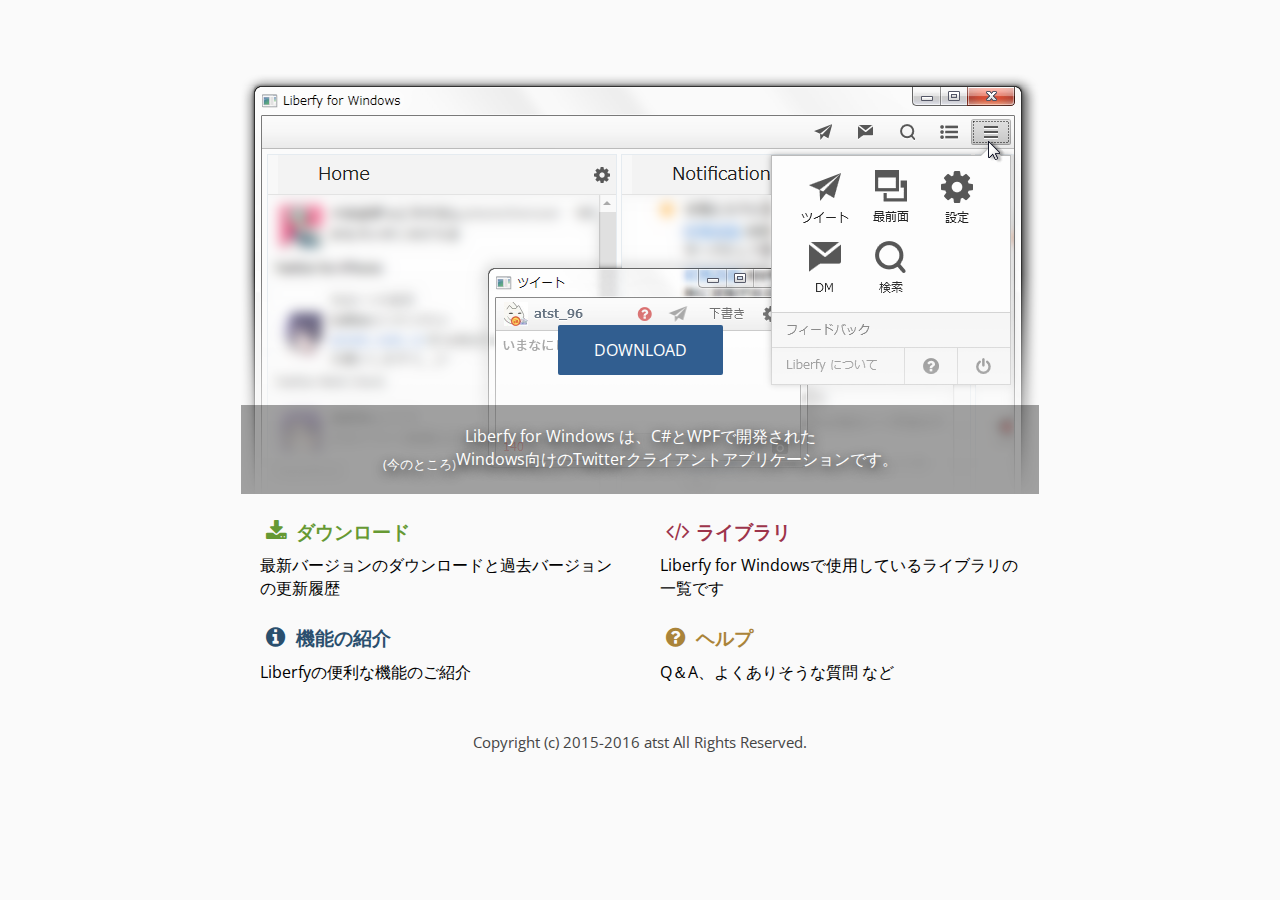
<file: index.html>
<!DOCTYPE html>
<html lang="ja">
<head>
	<meta charset="utf-8">
	<title>Liberfy for Windows</title>
	<link rel="stylesheet" href="./style.css">
	<link href='http://fonts.googleapis.com/css?family=Open+Sans' rel='stylesheet' type='text/css'>
	<link rel="stylesheet" href="//maxcdn.bootstrapcdn.com/font-awesome/4.3.0/css/font-awesome.min.css">
</head>
<body>
	<div id="content">
		<div class="wrapper">
			<div id="ss_header">
				<div>
					<span>
						<a class="dl_btn" href="./download.html">DOWNLOAD</a>
					</span>

					<br><br>

					<span id="app_desc">
						Liberfy for Windows は、C#とWPFで開発された<br>
						<sub>(今のところ)</sub>Windows向けのTwitterクライアントアプリケーションです。
					</span>
				</div>
			</div>

			<ul id="main-menu">
				<li class="menu-download">
					<a href="./download.html"><h2><span class="fa fa-download"></span>ダウンロード</h2></a>
					<span>最新バージョンのダウンロードと過去バージョンの更新履歴</span>
				</li>
				<li class="menu-library">
					<a href="./library.html"><h2><span class="fa fa-code"></span>ライブラリ</h2></a>
					<span>Liberfy for Windowsで使用しているライブラリの一覧です</span>
				</li>
				<li class="menu-spec">
					<a href="./info.html"><h2><span class="fa fa-info-circle"></span>機能の紹介</h2></a>
					<span>Liberfyの便利な機能のご紹介</span>
				</li>
				<li class="menu-qna">
					<a href="./help.html"><h2><span class="fa fa-question-circle"></span>ヘルプ</h2></a>
					<span>Q＆A、よくありそうな質問 など</span>
				</li>
			</ul>

			<footer style="padding-top: 36px;">
				<span id="copyright">Copyright (c) 2015-2016 atst All Rights Reserved.</span>
			</footer>
		</div>
	</div>
</body>
</html>
</file>
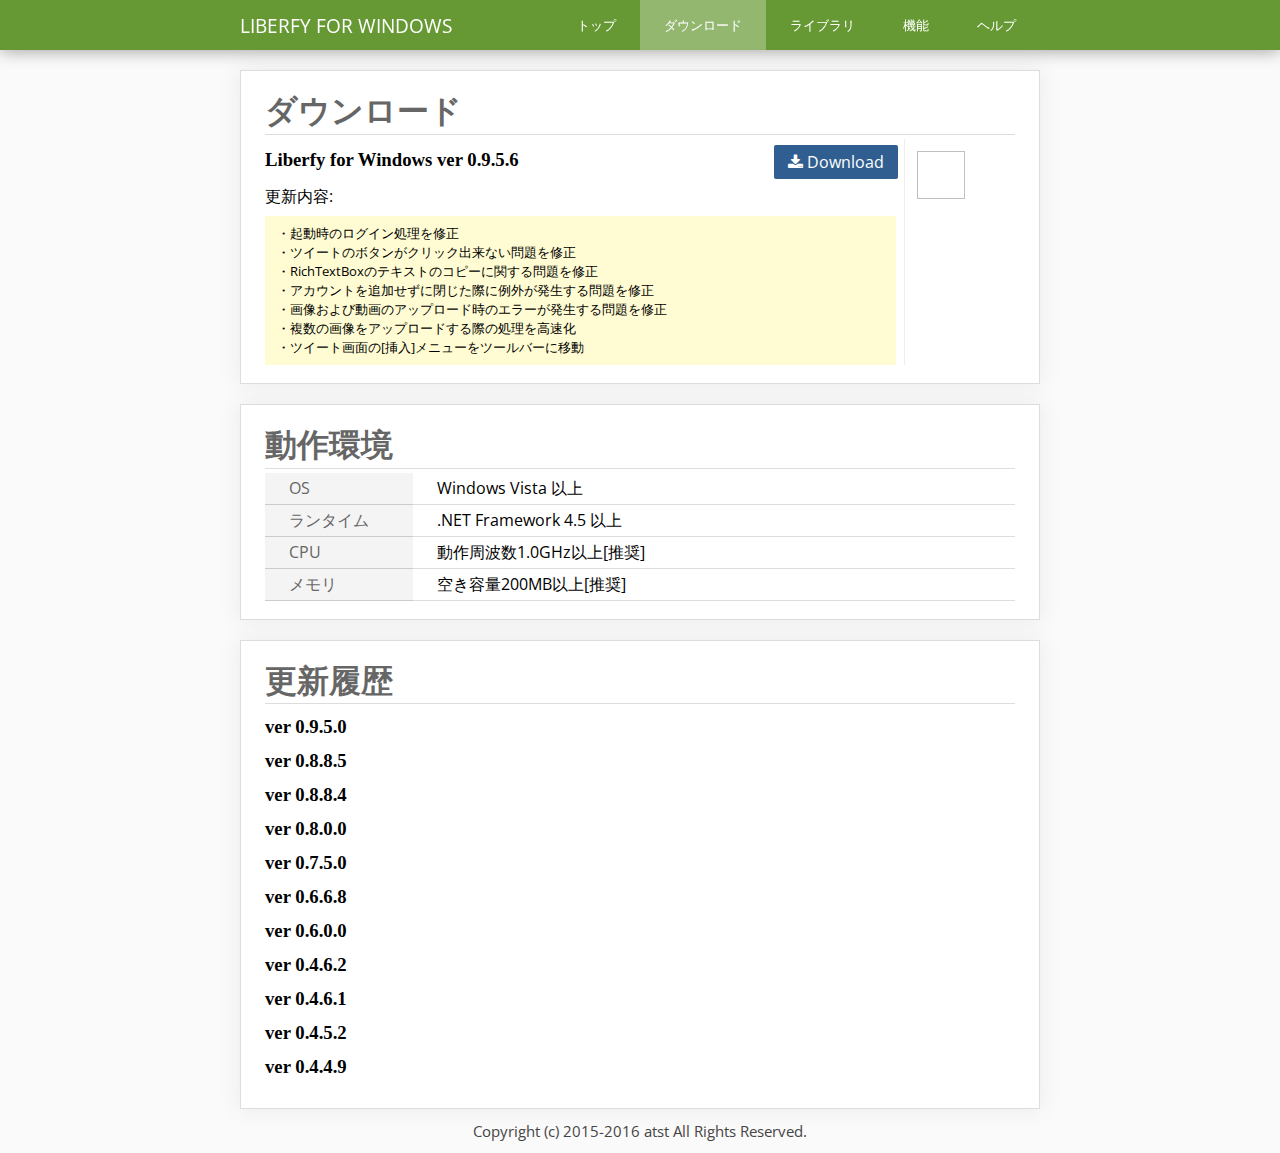
<file: download.html>
<!DOCTYPE html>
<html lang="ja">
<head>
	<meta charset="utf-8">
	<title>Liberfy for Windows</title>
	<link rel="stylesheet" href="./style.css">
	<link href='http://fonts.googleapis.com/css?family=Open+Sans' rel='stylesheet' type='text/css'>
	<link rel="stylesheet" href="//maxcdn.bootstrapcdn.com/font-awesome/4.3.0/css/font-awesome.min.css">
	<script><!--

	var xhr = new XMLHttpRequest();
	xhr.open('GET', './updates/list.json', true);
	xhr.send(null);
	xhr.onload = function(e) {
		if(xhr.readyState == 4
			&& xhr.status == 200) {
			var json = JSON.parse(xhr.responseText).filter(
				function(e, i, a) {
					return e.platform == 'windows';
				});

			console.log(JSON.parse(xhr.responseText));

			if(json.length == 0) return;

			var data = json[0];
			document.getElementById('latest-update-title').innerHTML = "Liberfy for Windows ver " + data.version;
			document.getElementById('latest-update-link').setAttribute('href', './updates/' + data.path)
			document.getElementById('lastest-update-description').innerHTML = data.description.replace(/\n/g, '<br>');

			var updates = document.getElementById('updates');

			if(json.length > 1)
				for(var i=1;i<json.length;i++) {
				var data = json[i];

				var title = document.createElement('h3');
				title.innerHTML = 'ver ' + data.version;
				title.setAttribute('data-ver', data.version.replace(/\./g, '-'));
				title.onclick = function(e) {
					var element = document.getElementById('update-' + this.getAttribute('data-ver'));
					var style = element.style;
					if(style.display == 'none'
						|| style.display == '')
						style.display = 'block';
					else
						style.display = 'none';
				};

				var baseDiv = document.createElement('div');
				baseDiv.setAttribute('id', 'update-' + data.version.replace(/\./g, '-'));

				// var link = document.createElement('a');
				// link.innerHTML = "Download";
				// link.setAttribute('href', './updates/' + data.path);
				// link.setAttribute('class', 'dl_btn');
				// baseDiv.appendChild(link);

				var desc = document.createElement('p');
				desc.innerHTML = data.description.replace(/\n/g, '<br>');
				baseDiv.appendChild(desc);

				updates.appendChild(title);
				updates.appendChild(baseDiv)
			}
		}
	};

	--></script>
</head>
<body>
	<div id="header" class="green">
		<div class="wrapper">
			<div id="header-title">
				<span>Liberfy for Windows</span>
			</div>

			<div id="menu-navigator">
				<ul>
					<li><a href="./">トップ</a></li>
					<li><a class="active" href="./download.html">ダウンロード</a></li>
					<li><a href="./library.html">ライブラリ</a></li>
					<li><a href="./info.html">機能</a></li>
					<li><a href="./help.html">ヘルプ</a></li>
				</ul>
			</div>
		</div>
	</div>

	<div id="content">
		<div class="wrapper">
			<div class="article">
				<h2 class="article-title">ダウンロード</h2>
				<div class="article-content">
					<div id="latest-update" style="display:table;width:100%">
						<div>
							<div class="update-info">
								<h3 id="latest-update-title">Liberfy for Windows</h3>
								<a id="latest-update-link" class="dl_btn" href="#"><span class="fa fa-download"></span> Download</a>
							</div>
							更新内容:
							<p id="lastest-update-description" class="update-descript"></p>
						</div>
						<div id="update-icon">
							<img width="48" height="48" />
						</div>
					</div>
				</div>
			</div>

			<div class="article">
				<h2 class="article-title">動作環境</h2>
				<table class="spec-table">
					<tr>
						<th width="100">OS</th>
						<td>Windows Vista 以上</td>
					</tr>
					<tr>
						<th>ランタイム</th>
						<td>.NET Framework 4.5 以上</td>
					</tr>
					<tr>
						<th>CPU</th>
						<td>動作周波数1.0GHz以上[推奨]</td>
					</tr>
					<tr>
						<th>メモリ</th>
						<td>空き容量200MB以上[推奨]</td>
					</tr>
				</table>
			</div>

			<div class="article">
				<h2 class="article-title">更新履歴</h2>
				<div id="updates"></div>
			</div>
			
			<footer>
				<span id="copyright">Copyright (c) 2015-2016 atst All Rights Reserved.</span>
			</footer>
		</div>
	</div>
</body>
</html>
</file>
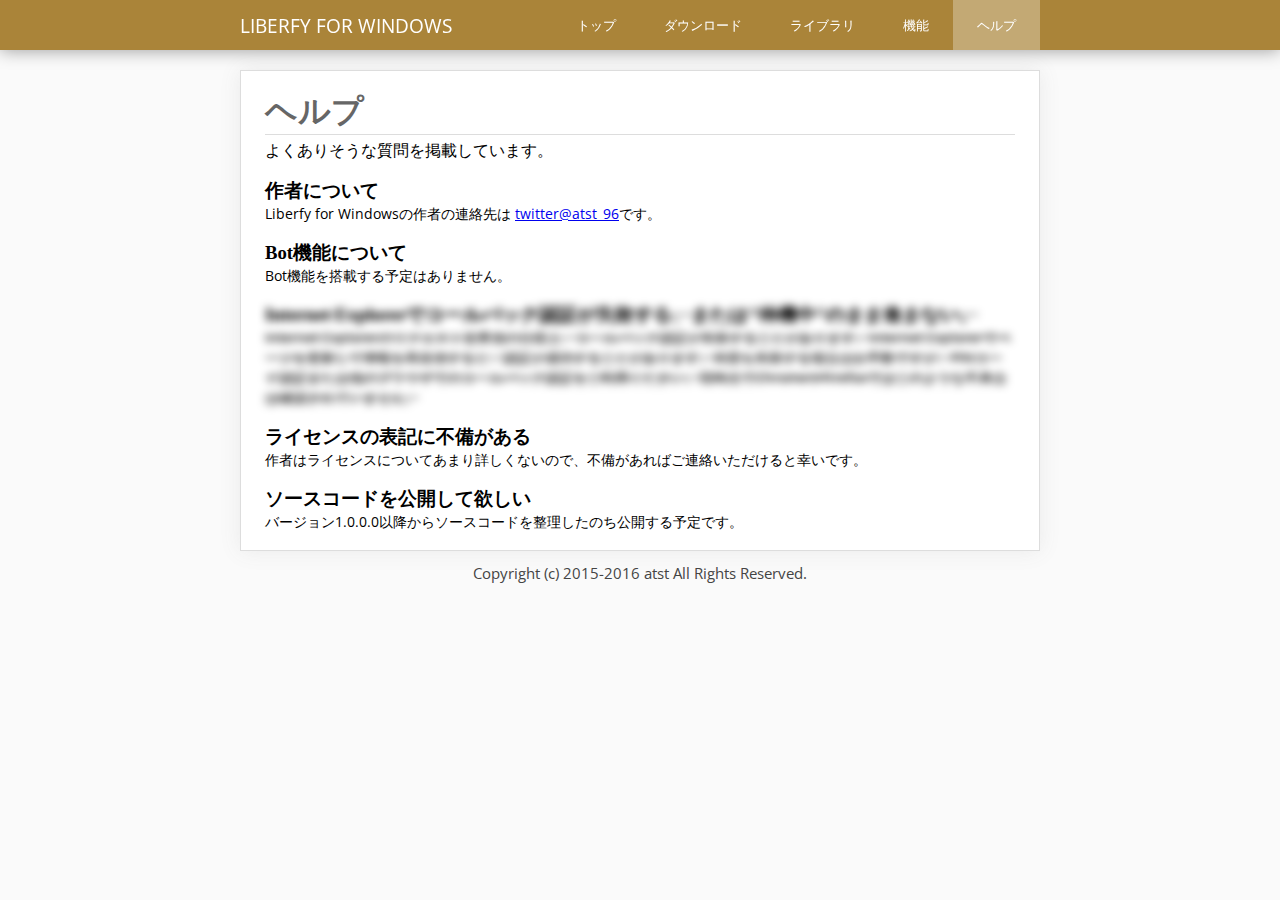
<file: help.html>
<!DOCTYPE html>
<html lang="ja">
<head>
	<meta charset="utf-8">
	<title>Liberfy for Windows</title>
	<link rel="stylesheet" href="./style.css">
	<link href='http://fonts.googleapis.com/css?family=Open+Sans' rel='stylesheet' type='text/css'>
	<link rel="stylesheet" href="//maxcdn.bootstrapcdn.com/font-awesome/4.3.0/css/font-awesome.min.css">
</head>
<body>
	<div id="header" class="yellow">
		<div class="wrapper">
			<div id="header-title">
				<span>Liberfy for Windows</span>
			</div>

			<div id="menu-navigator">
				<ul>
					<li><a href="./">トップ</a></li>
					<li><a href="./download.html">ダウンロード</a></li>
					<li><a href="./library.html">ライブラリ</a></li>
					<li><a href="./info.html">機能</a></li>
					<li><a class="active" href="./help.html">ヘルプ</a></li>
				</ul>
			</div>
		</div>
	</div>

	<div id="content">
		<div class="wrapper">
			<div class="article" id="help-main">
				<h2 class="article-title">ヘルプ</h2>
				<div class="article-content">
					よくありそうな質問を掲載しています。
				</div>

				<h3>作者について</h3>
				<p>Liberfy for Windowsの作者の連絡先は <a href="https://twitter.com/atst_96">twitter@atst_96</a>です。</p>

				<h3>Bot機能について</h3>
				<p>Bot機能を搭載する予定はありません。</p>

				<s><h3>Internet Explorerでコールバック認証が失敗する、または"待機中"のまま進まない。</h3>
				<p>Internet Explorerのリクエスト送受信の仕様上、コールバック認証が失敗することがあります。Internet Explorerでページを更新して情報を再送信すると、認証が成功することがあります。何度も失敗する場合はお手数ですが、PINコード認証または他のブラウザでのコールバック認証をご利用ください。現時点でChromeやFirefoxではこのような不具合は確認されていません。</p></s>

				<h3>ライセンスの表記に不備がある</h3>
				<p>作者はライセンスについてあまり詳しくないので、不備があればご連絡いただけると幸いです。</p>

				<h3>ソースコードを公開して欲しい</h3>
				<p>バージョン1.0.0.0以降からソースコードを整理したのち公開する予定です。</p>
			</div>
			
			<footer>
				<span id="copyright">Copyright (c) 2015-2016 atst All Rights Reserved.</span>
			</footer>
		</div>
	</div>
</body>
</html>
</file>
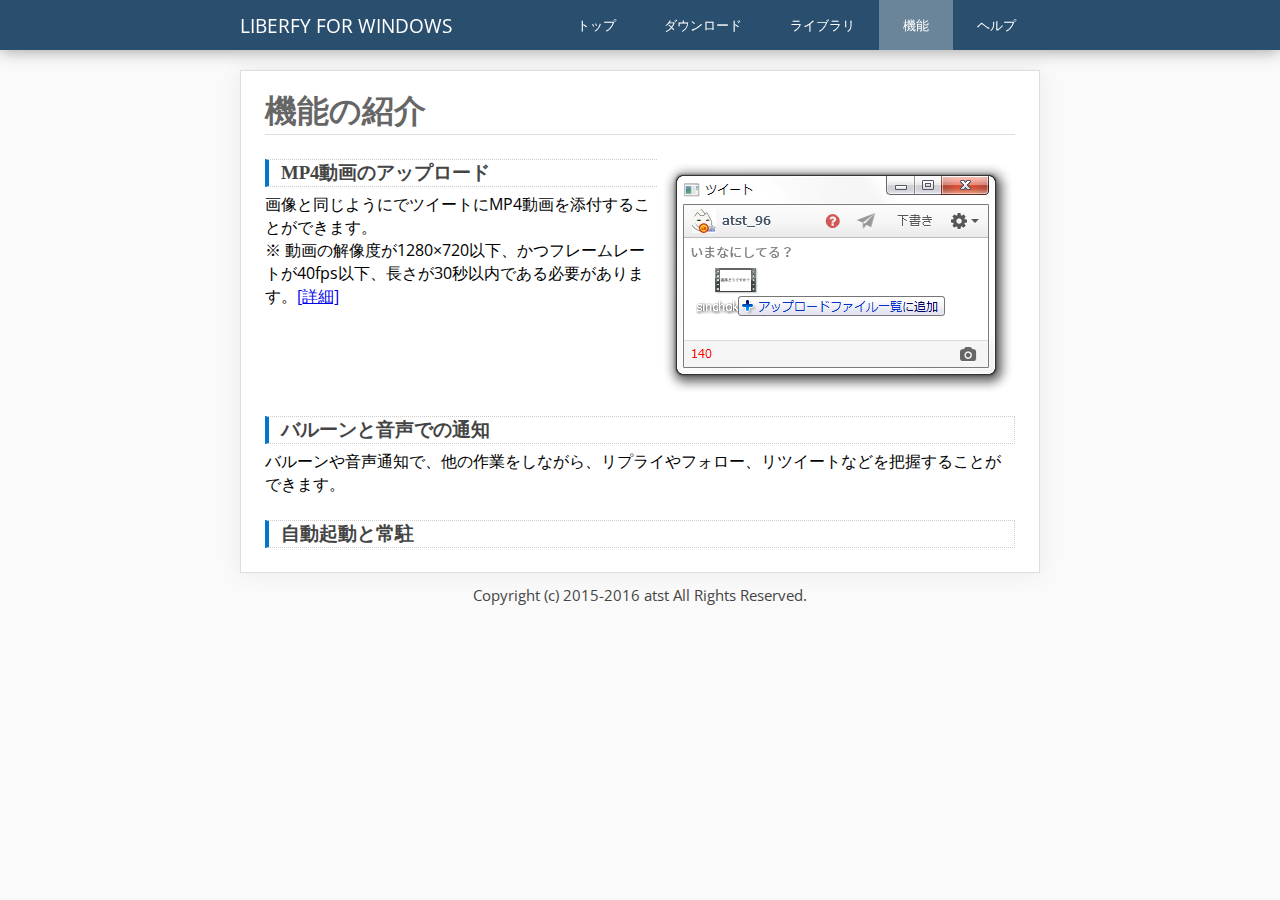
<file: info.html>
<!DOCTYPE html>
<html lang="ja">
<head>
	<meta charset="utf-8">
	<title>Liberfy for Windows</title>
	<link rel="stylesheet" href="./style.css">
	<link href='http://fonts.googleapis.com/css?family=Open+Sans' rel='stylesheet' type='text/css'>
	<link rel="stylesheet" href="//maxcdn.bootstrapcdn.com/font-awesome/4.3.0/css/font-awesome.min.css">
</head>
<body>
	<div id="header" class="blue">
		<div class="wrapper">
			<div id="header-title">
				<span>Liberfy for Windows</span>
			</div>

			<div id="menu-navigator">
				<ul>
					<li><a href="./">トップ</a></li>
					<li><a href="./download.html">ダウンロード</a></li>
					<li><a href="./library.html">ライブラリ</a></li>
					<li><a class="active" href="./info.html">機能</a></li>
					<li><a href="./help.html">ヘルプ</a></li>
				</ul>
			</div>
		</div>
	</div>

	<div id="content">
		<div class="wrapper">
			<div class="article">
				<h2 class="article-title">機能の紹介</h2>
				<div class="article-content">
					<div class="article-item">
						<img class="right" src="./images/info_mp4.png" alt="">
						<h3>MP4動画のアップロード</h3>
						<span>画像と同じようにでツイートにMP4動画を添付することができます。<br>※ 動画の解像度が1280×720以下、かつフレームレートが40fps以下、長さが30秒以内である必要があります。<a href="https://dev.twitter.com/rest/media/uploading-media#videorecs" target="_blank">[詳細]</a></span>
					</div>

					<div class="article-item">
						<!--<img src="./images/info_notification.png" alt="" class="left">-->
						<h3>バルーンと音声での通知</h3>
						<span>バルーンや音声通知で、他の作業をしながら、リプライやフォロー、リツイートなどを把握することができます。</span>
					</div>

					<div class="article-item">
						<h3>自動起動と常駐</h3>
					</div>
				</div>
			</div>
			
			<footer>
				<span id="copyright">Copyright (c) 2015-2016 atst All Rights Reserved.</span>
			</footer>
		</div>
	</div>
</body>
</html>
</file>
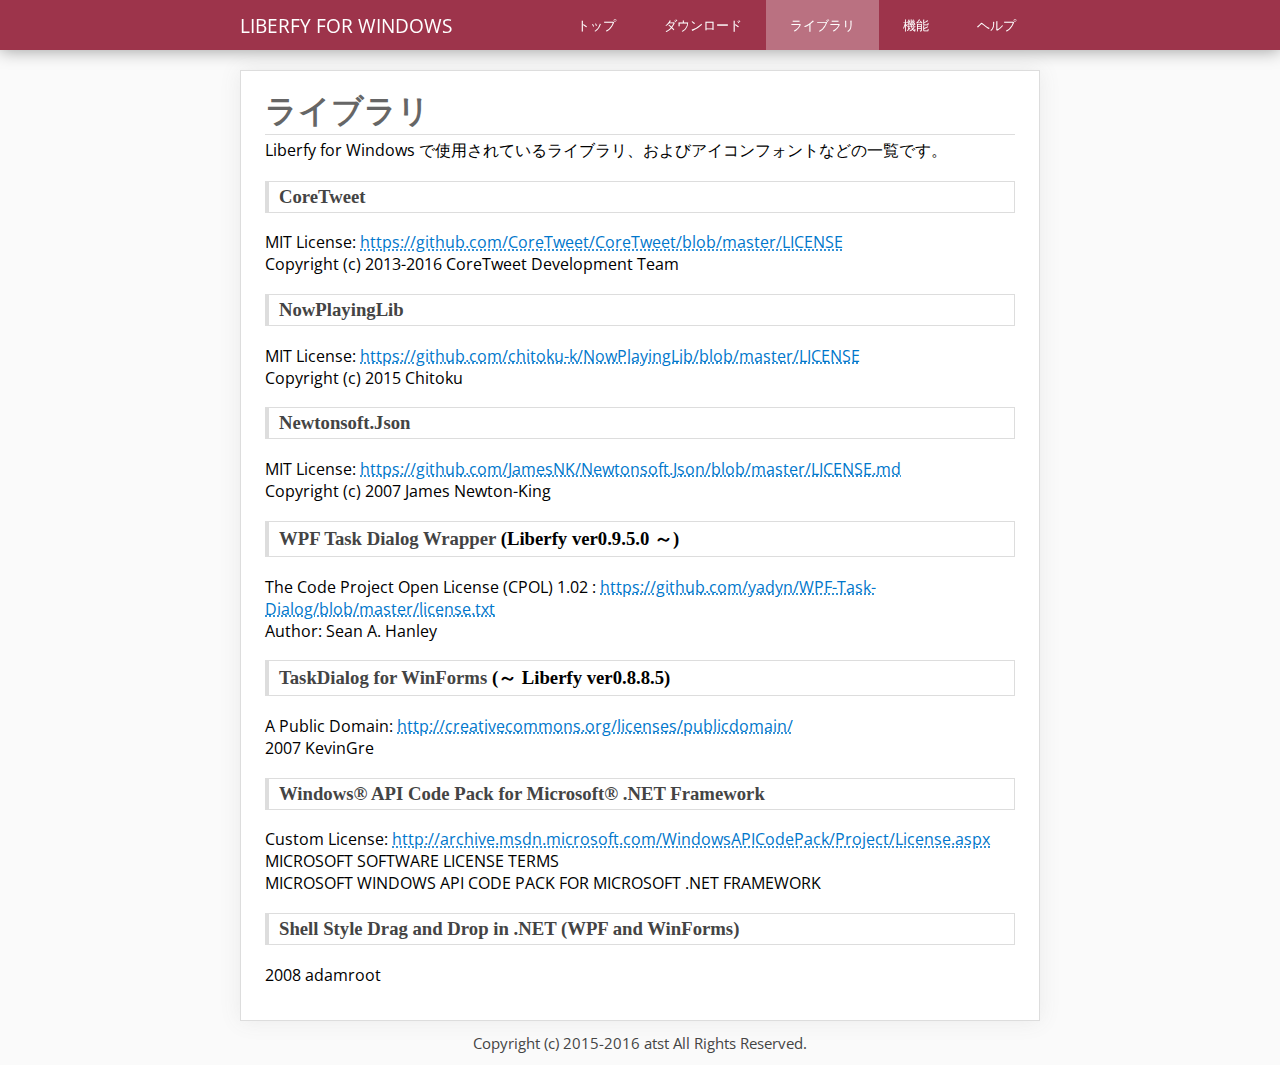
<file: library.html>
<!DOCTYPE html>
<html lang="ja">
<head>
	<meta charset="utf-8">
	<title>Liberfy for Windows</title>
	<link rel="stylesheet" href="./style.css">
	<link href='http://fonts.googleapis.com/css?family=Open+Sans' rel='stylesheet' type='text/css'>
	<link rel="stylesheet" href="//maxcdn.bootstrapcdn.com/font-awesome/4.3.0/css/font-awesome.min.css">
</head>
<body>
	<div id="header" class="red">
		<div class="wrapper">
			<div id="header-title">
				<span>Liberfy for Windows</span>
			</div>

			<div id="menu-navigator">
				<ul>
					<li><a href="./">トップ</a></li>
					<li><a href="./download.html">ダウンロード</a></li>
					<li><a class="active" href="./library.html">ライブラリ</a></li>
					<li><a href="./info.html">機能</a></li>
					<li><a href="./help.html">ヘルプ</a></li>
				</ul>
			</div>
		</div>
	</div>

	<div id="content">
		<div class="wrapper">
			<div class="article library">
				<h2 class="article-title">ライブラリ</h2>
				<div class="article-content">
					Liberfy for Windows で使用されているライブラリ、およびアイコンフォントなどの一覧です。
				</div>

				<h3><a href="https://github.com/CoreTweet/CoreTweet">CoreTweet</a></h3>
				<p>
					MIT License: <a href="https://github.com/CoreTweet/CoreTweet/blob/master/LICENSE">https://github.com/CoreTweet/CoreTweet/blob/master/LICENSE</a></br>
					Copyright (c) 2013-2016 CoreTweet Development Team
				</p>

				<h3><a href="https://github.com/chitoku-k/NowPlayingLib">NowPlayingLib</a></h3>
				<p>
					MIT License: <a href="https://github.com/chitoku-k/NowPlayingLib/blob/master/LICENSE">https://github.com/chitoku-k/NowPlayingLib/blob/master/LICENSE</a><br>
					Copyright (c) 2015 Chitoku
				</p>

				<h3><a href="http://www.newtonsoft.com/json">Newtonsoft.Json</a></h3>
				<p>
					MIT License: <a href="https://github.com/JamesNK/Newtonsoft.Json/blob/master/LICENSE.md">https://github.com/JamesNK/Newtonsoft.Json/blob/master/LICENSE.md</a><br>
					Copyright (c) 2007 James Newton-King
				</p>

				<h3><a href="https://github.com/yadyn/WPF-Task-Dialog">WPF Task Dialog Wrapper</a> (Liberfy ver0.9.5.0 ～)</h3>
				<p>
					The Code Project Open License (CPOL) 1.02 : <a href="https://github.com/yadyn/WPF-Task-Dialog/blob/master/license.txt">https://github.com/yadyn/WPF-Task-Dialog/blob/master/license.txt</a><br>
					Author: Sean A. Hanley
				</p>

				<h3><a href="http://www.codeproject.com/Articles/17026/TaskDialog-for-WinForms">TaskDialog for WinForms</a> (～ Liberfy ver0.8.8.5)</h3>
				<p>
					A Public Domain: <a href="http://creativecommons.org/licenses/publicdomain/">http://creativecommons.org/licenses/publicdomain/</a><br>
					2007 KevinGre
				</p>

				<h3><a href="http://www.codeproject.com/Articles/17026/TaskDialog-for-WinForms">Windows® API Code Pack for Microsoft® .NET Framework</a></h3>
				<p>
					Custom License: <a href="http://web.archive.org/web/20130717101016/http://archive.msdn.microsoft.com/WindowsAPICodePack/Project/License.aspx">http://archive.msdn.microsoft.com/WindowsAPICodePack/Project/License.aspx</a><br>
					MICROSOFT SOFTWARE LICENSE TERMS<br>
					MICROSOFT WINDOWS API CODE PACK FOR MICROSOFT .NET FRAMEWORK
				</p>

				<h3><a href="http://blogs.msdn.com/b/adamroot/archive/2008/02/19/shell-style-drag-and-drop-in-net-wpf-and-winforms.aspx">Shell Style Drag and Drop in .NET (WPF and WinForms)</a></h3>
				<p>2008 adamroot</p>
			</div>
		
			<footer>
				<span id="copyright">Copyright (c) 2015-2016 atst All Rights Reserved.</span>
			</footer>
		</div>
	</div>
</body>
</html>
</file>
<file: style.css>
html, body {
	padding: 0;
	margin: 0;
	font-size: 12pt;
}

body {
	font-family: 'Open Sans', 'Meiryo', sans-serif;
	background: #fafafa;
}
@media all and (-ms-high-contrast:none){
  *::-ms-backdrop, body { line-height: 1.46 } /* IE11 */
}

s {
	-webkit-filter: blur(4px);
	-ms-filter: blur(4px);
	filter: blur(4px);
	transition: all ease 0.1s;
}
s:hover,
s:active {
	-webkit-filter: blur(0px);
	-ms-filter: blur(0px);
	filter: blur(0px);
}

#header {
	background: #444;
	color: #fff;
	height: 50px;
	position: fixed;
	top: 0;
	left: 0;
	width: 100%;
	z-index: 100;
	box-shadow: 0px 0px 18px rgba(0, 0, 0, 0.4);
}

#header.green {
	background: #669933;
}
#header.red {
	background: #9D344B;
}
#header.blue {
	background: #2A4F6E;
}
#header.yellow {
	background: #AA8439;
}


.wrapper {
	display: block;
	width: 800px;
	margin: 0 auto;
}

#header #header-title {
	padding: 12px 0px;
	margin: 0px;
	font-weight: normal;
	font-size: 14pt;
	float: left;
	text-transform: uppercase;
	line-height: 1.5em;
}

#header #menu-navigator {
	float: right;
}
#header #menu-navigator ul {
	list-style: none;
	padding: 0;
	margin: 0;
	display: block;
}

#header #menu-navigator ul li {
	display: block;
	float: left;
}
#header #menu-navigator a {
	display: block;
	color: #fff;
	text-decoration: none;

	height: 50px;
	line-height: 50px;
	padding: 0px 24px;

	font-size: 10pt;

	box-sizing: border-box;

	text-transform: uppercase;
	
}
#header #menu-navigator a:hover {
	background: rgba(255, 255, 255, 0.3);
}
#header #menu-navigator a:active {
	background: rgba(0, 0, 0, 0.3);
}
#header #menu-navigator a.active {
	background: rgba(255, 255, 255, 0.3);
	pointer-events: none;
}

#ss_header {
	margin: 0 auto;
	padding-top: 24px;
	background: url('./images/screenshot.png');
	width: 798px;
	height: 420px;
	background-position: bottom center;
	background-repeat: no-repeat;
	background-size: auto;
	position: relative;
}
#ss_header > div {
	position: absolute;
	width: 100%;
	bottom: 0;
}
#ss_header span {
	text-align: center;
	display: block;
	width: auto;
}

a.dl_btn {
	text-decoration: none;
	color: #fff;
	background: #315E90;
	padding: 14px 36px;
	position: relative;
	border-radius: 2px;
	transition: all linear 0.1s;
}
a.dl_btn:hover {
	background: #4B74A2;
	box-shadow: 0px 0px 14px #B5C9DF;
}
a.dl_btn:active {
	background: #0D3663;
}
span#app_desc {
	background: rgba(0, 0, 0, 0.36);
	color: #fff;
	padding: 20px;
	text-shadow: 0px 4px 12px #000;
	width: auto;
	margin: 0 auto;
}

#content {
	padding-top: 50px;
	margin-bottom: 0px;
}

#main-menu {
	list-style: none;
	margin: 0;
	padding: 0;
}
#main-menu:after {
	content: '';
	display: block;
	clear: both;
}
#main-menu li {
	display: block;
	float: left;
	width: 360px;
	margin: 0 20px;
	box-sizing: border-box;
}
#main-menu li > a {
	text-decoration: none;
}
#main-menu li > a:hover {
	text-decoration: underline;
}
#main-menu h2 {
	font-size: 14pt;
	font-weight: bold;
	margin: 0;
	padding: 20px 0px 6px 0px;
	font-family: 'Yu Mincho', 'HGMinchoB', 'Meiryo', serif;
}
#main-menu h2 span.fa:before {
	font-size: 1.2em;
	color: #fff;
	padding: 6px;
	margin-right: 6px;
	display: inline-block;
	text-align: center;
	width: 18px;
}

#main-menu li.menu-download a {
	color: #669933;
}
#main-menu li.menu-download h2 span:before {
	color: #669933;
}


#main-menu li.menu-library a {
	color: #9D344B;
}
#main-menu li.menu-library h2 span:before {
	color: #9D344B;
}


#main-menu li.menu-spec a {
	color: #2A4F6E;
}
#main-menu li.menu-spec h2 span:before {
	color: #2A4F6E;
}


#main-menu li.menu-qna a {
	color: #AA8439;
}
#main-menu li.menu-qna h2 span:before {
	color: #AA8439;
}

.article {
	margin-top: 20px;
	background: #fff;
	border: 1px solid #ddd;
	padding: 18px 24px;
	box-shadow: 0px 0px 20px rgba(100, 100, 100 , 0.1);
}
.article h2.article-title {
	font-weight: bold;
	padding: 0;
	margin: 0 0 4px 0;
	border-bottom: 1px solid #ddd;
	font-family: "Yu Mincho", "Century", "HGMinchoB", "Meiryo", serif;
	line-height: 1.4;
	font-size: 24pt;
	color: #666;
}
.article h3 {
	font-family: "Yu Mincho", "Century", "HGMinchoB", "Meiryo", serif;
}

table.spec-table {
	border-collapse: collapse;
	width: 100%;
}
table.spec-table * {
	padding: 4px 24px;
}
table.spec-table tr {
	border-bottom: 1px solid #ddd;
}
table.spec-table th {
	font-weight: normal;
	text-align: left;
	background: #f4f4f4;
	border-bottom: 1px solid #ccc;
	color: #666;
}

div#content > div > .article:last-child {
	margin-bottom: 24px;
}

#latest-update {
}
#latest-update h3 {
	float: left;
	margin: 0;
	margin-top: 10px;
	padding: 0 0 6px 0;
}
#latest-update a.dl_btn {
	float: right;
	margin: 6px;
	padding:6px 14px;
}
#update-icon {
	width: auto;
	border-left: 1px solid #eee;
}
#update-icon img {
	margin: 0;
	padding: 0;
}
#update-icon {
	display: table-cell;
	width: auto;
	padding: 12px;
	vertical-align: top;
}
.update-info:after {
	content: '';
	display: block;
	clear: both;
}

.update-descript {
	padding: 8px 12px;
	margin: 8px 8px 0px 0px;
	font-size: 0.8em;
	background: #FFFCD3;
}

#updates {

}
#updates > div {
	display: none;
}
#updates h3 {
	margin: 12px 0;
	padding: 0;
	cursor: pointer;
	-webkit-touch-callout: none;
	-webkit-user-select: none;
	-khtml-user-select: none;
	-moz-user-select: none;
	-ms-user-select: none;
	user-select: none;
}
#updates h3:hover {
	background: #efefef;
}
#updates p {
	font-size: 0.8em;
	margin: 0;
	padding: 4px 0 12px 0px;
}
#updates a.dl_btn {
	padding: 8px 24px;
	float: right;
}


#help-main h3 {
	margin: 0;
	padding: 0;

	padding-top: 16px;
}
#help-main h3 + p {
	padding: 0;
	margin: 0;
	font-size: 0.9em;
}

img.right {
	float: right;
}
img.left {
	float: left;
}

.article-item {

}
.article-item:after {
	content: '';
	display: block;
	clear: both;
}
.article-item h3 {
	margin: 24px 0px 6px 0px;
	padding: 0 12px;
	color: #444;
	border: 1px dotted #ccc;
	border-left: 4px solid #07c;
}
.article-item h3 + span {
	display: block;
}

img.right + h3,
img.right + h3 + span {
	padding-right: 8px;
}

img.left + h3,
img.left + h3 + span {
	padding-left: 12px;
}

.page_msg {
	padding: 6px 0px;
}

.article.library a {
	color: #07c;
	text-decoration: underline;
	text-decoration-style: dotted;
	word-wrap: break-word;
}
.article.library a:hover {
	color: red;
	text-decoration: none;
}
.article.library h3 {
	border: 1px solid #ddd;
	border-left-width: 4px;
	padding: 4px 10px;
}
.article.library h3 a {
	color: #444;
	text-decoration: none;
}

footer span#copyright {
	display: block;
	text-align: center;
	color: #444;
	padding: 12px 0;
	font-size: 11pt;
}
</file>
